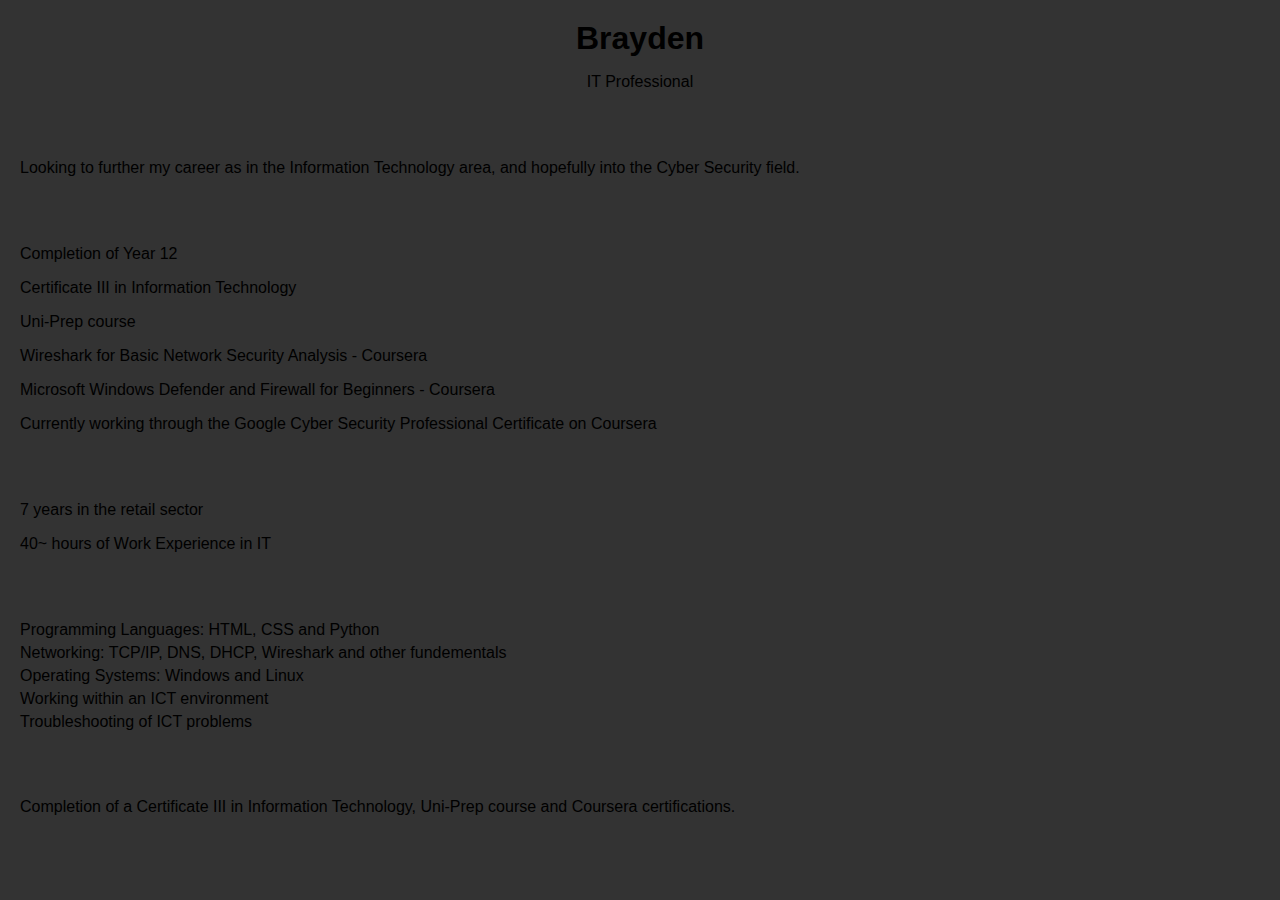
<file: index.html>
<!DOCTYPE html>
<html lang="en">

<head>
    <meta charset="UTF-8">
    <meta name="viewport" content="width=device-width, initial-scale=1.0">
    <link rel="stylesheet" href="styles.css">
    <title>Brayden - Up and coming Cyber Security Proessional</title>
</head>

<body>
    <header>
        <h1>Brayden</h1>
        <p>IT Professional</p>
    </header>

    <section id="about">
        <h2>About Me</h2>
        <p>Looking to further my career as in the Information Technology area, and hopefully into the Cyber Security field. </p>
    </section>

    <section id="education">
        <h2>Education</h2>
        <p>Completion of Year 12</p>
        <p>Certificate III in Information Technology</p>
        <p>Uni-Prep course</p>
        <p>Wireshark for Basic Network Security Analysis - Coursera</p>
        <p>Microsoft Windows Defender and Firewall for Beginners - Coursera</p>
        <p>Currently working through the Google Cyber Security Professional Certificate on Coursera</p>
    </section>

    <section id="experience">
        <h2>Work Experience</h2>
        <p>7 years in the retail sector</p>
        <p>40~ hours of Work Experience in IT</p>
    </section>

    <section id="skills">
        <h2>Skills</h2>
        <ul>
            <li>Programming Languages: HTML, CSS and Python</li>
            <li>Networking: TCP/IP, DNS, DHCP, Wireshark and other fundementals</li>
            <li>Operating Systems: Windows and Linux</li>
            <li>Working within an ICT environment</li>
            <li>Troubleshooting of ICT problems</li>
        </ul>
    </section>

    <section id="certifications">
        <h2>Certifications</h2>
        <p>Completion of a Certificate III in Information Technology, Uni-Prep course and Coursera certifications.</p>
    </section>
</body>

</html>
</file>
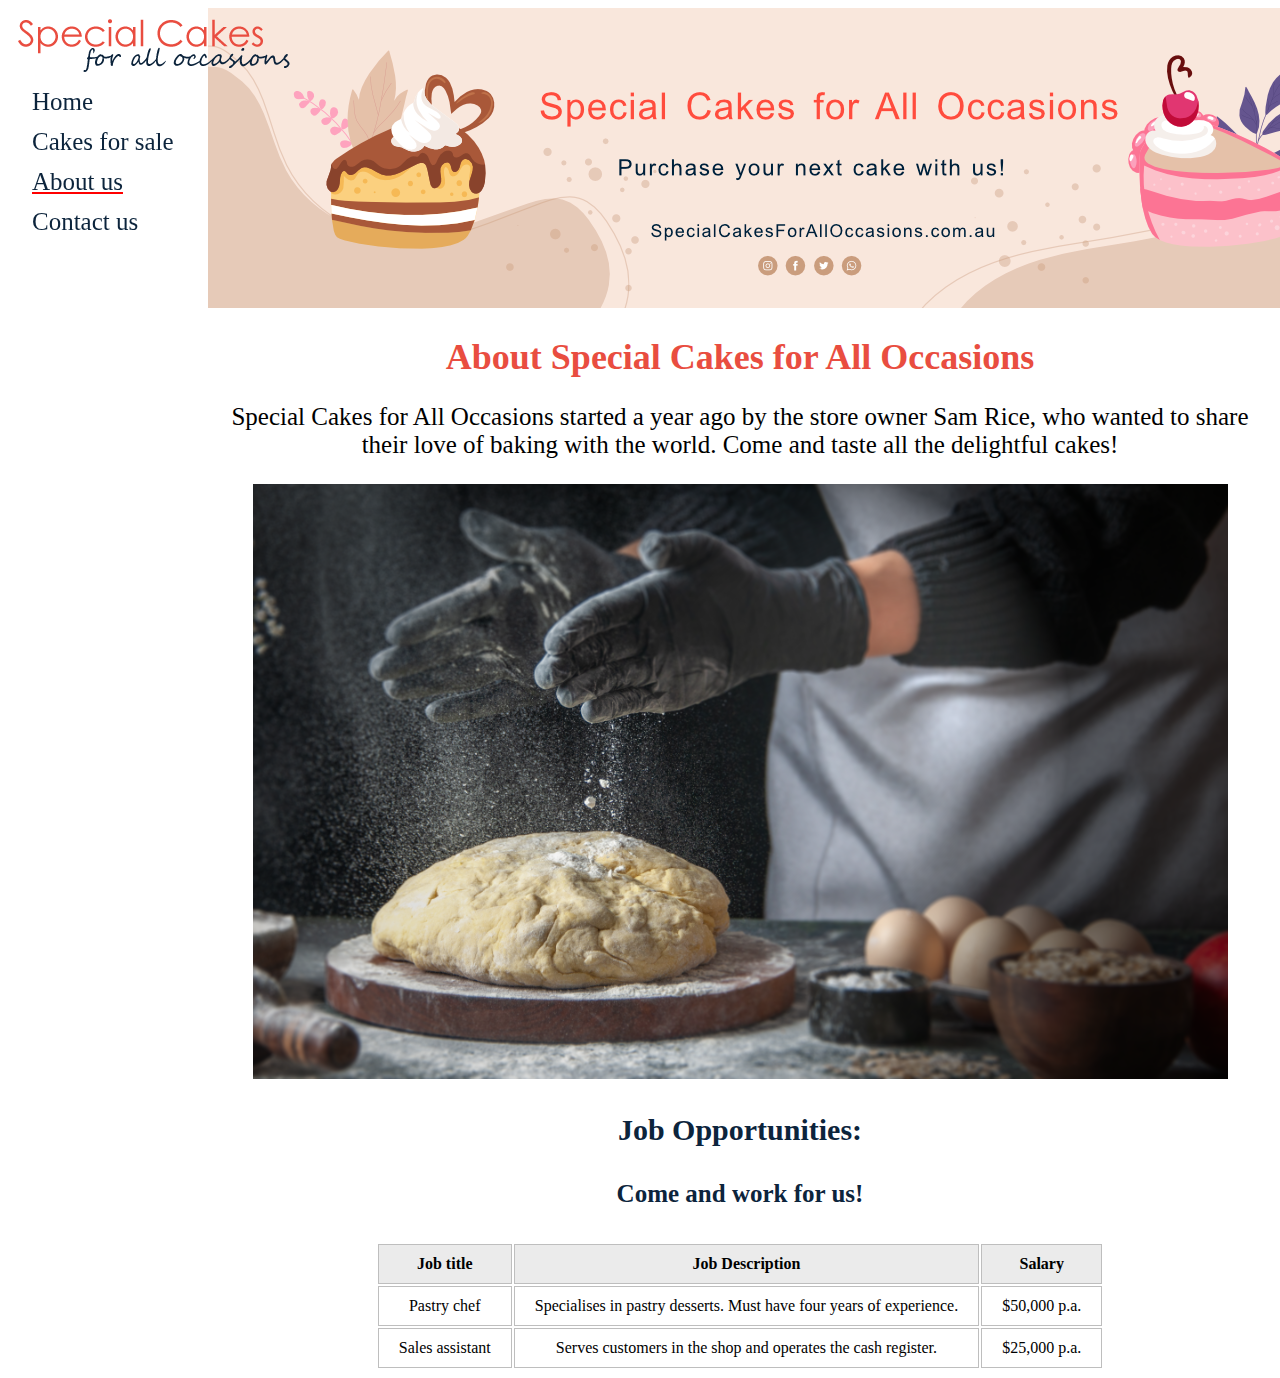
<file: about.html>
<!DOCTYPE html>
<html lang="en">

<head>
	<title> Home </title>
	<meta charset="UTF-8">
	<link rel="stylesheet" href="cakesforall.css">
	<meta name="viewport" content="width=device-width, initial-scale=1">
</head>
<div class="logo">
	<a href="home.html"> <img src="web_images/logo.png" alt="Cakes for all occasions banner/logo">
</div>
<body id="home">

      <div class="sidenav">
           <a href="home.html">Home</a>
           <a href="cakesforsale.html">Cakes for sale</a>
           <a href="about.html" id="current">About us</a>
           <a href="contact.html">Contact us</a>
      </div>

<div class="main">
<img src="web_images/modified_images/cakesforallbanner.png" alt="Special cakes for all occasions banner/logo">
        <h1> 
        	About Special Cakes for All Occasions
        </h1>
         <p>
	    Special Cakes for All Occasions started a year ago by the store owner Sam Rice, who wanted to share their love of baking with the world. Come and taste all the delightful cakes!
         </p>
<img src="web_images/modified_images/specialcakesabout.png" alt="Baker making dough">
         <h3> 
         Job Opportunities:
         </h3>
         <h4>
         Come and work for us!
         </h4>
  <table class="center">
  <tr>
    <th>Job title</th>
    <th>Job Description</th>
    <th>Salary</th>
  </tr>
  <tr>
    <td>Pastry chef</td>
    <td>Specialises in pastry desserts. Must have four years of experience.</td>
    <td>$50,000 p.a.</td>
  </tr>
  <tr>
    <td>Sales assistant</td>
    <td>Serves customers in the shop and operates the cash register.</td>
    <td>$25,000 p.a.</td>
  </tr>
</table>
<footer>
</footer>
</body>
</html>
</file>
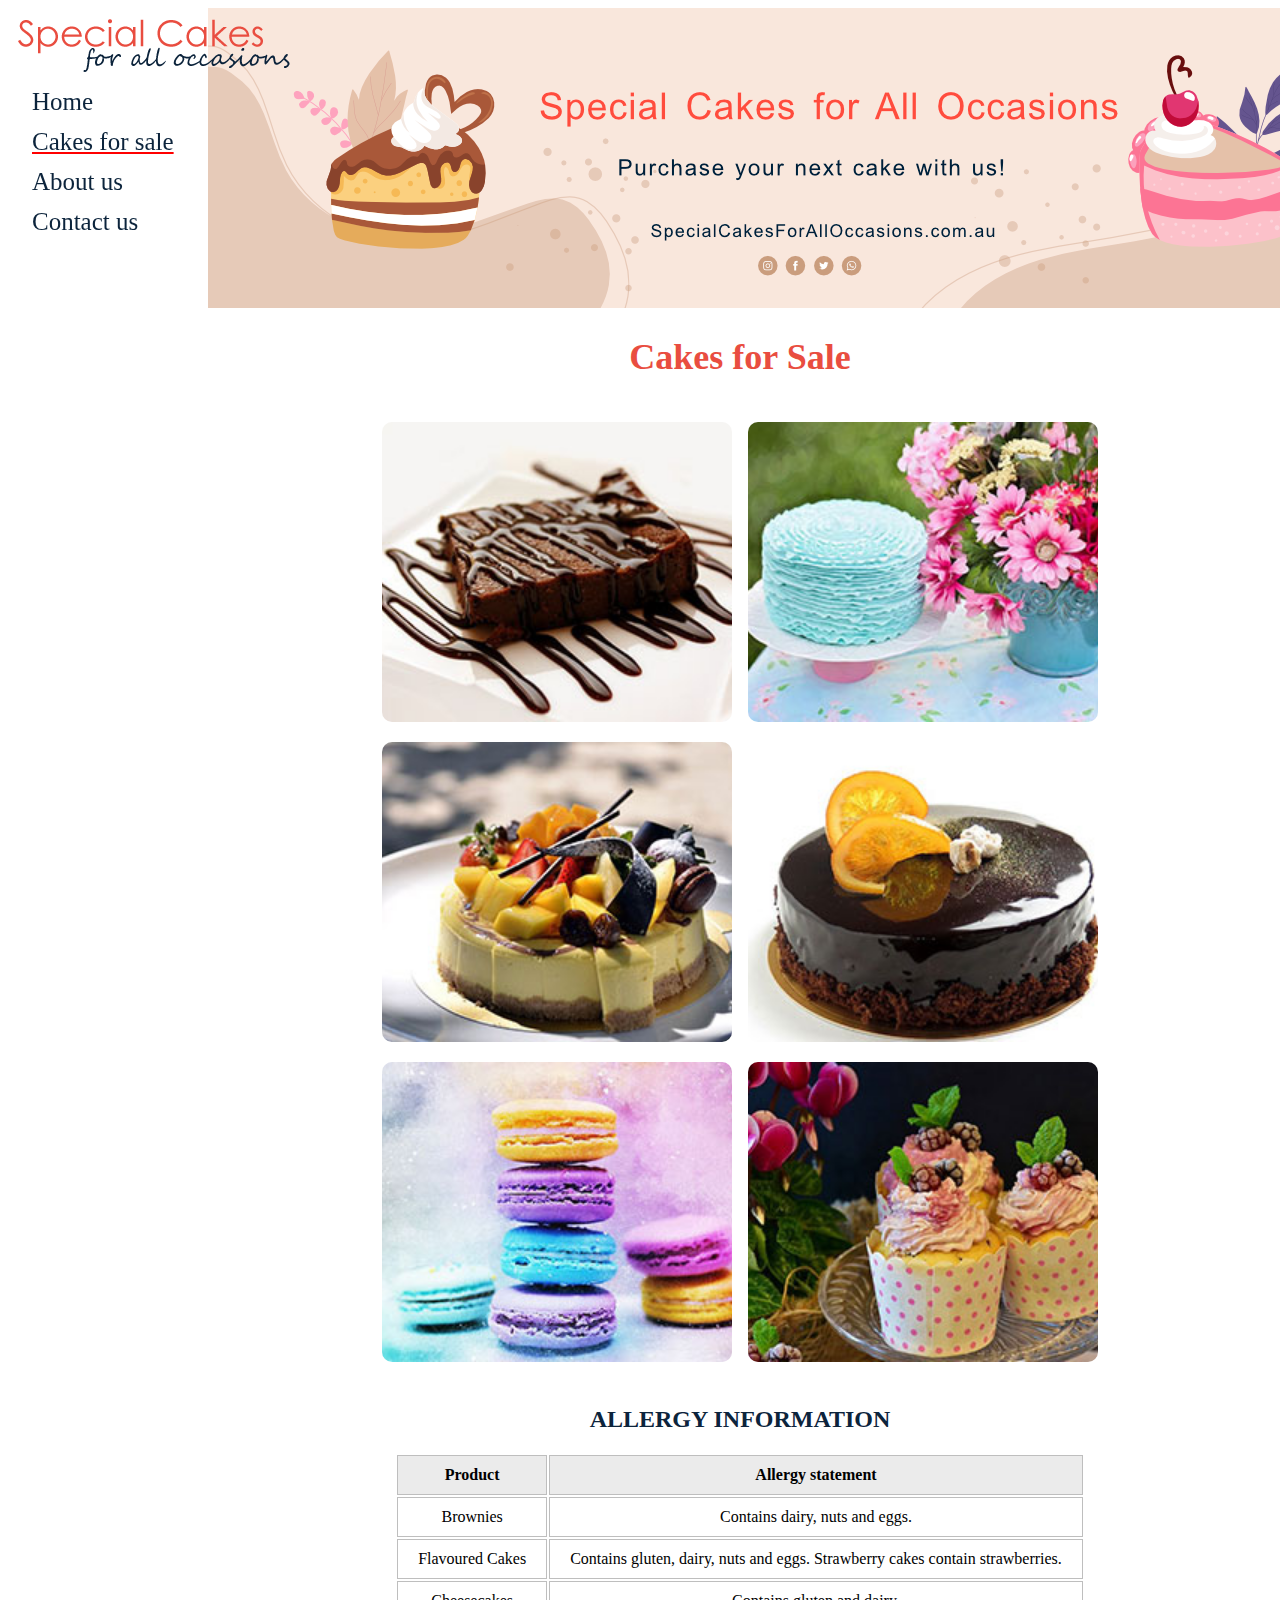
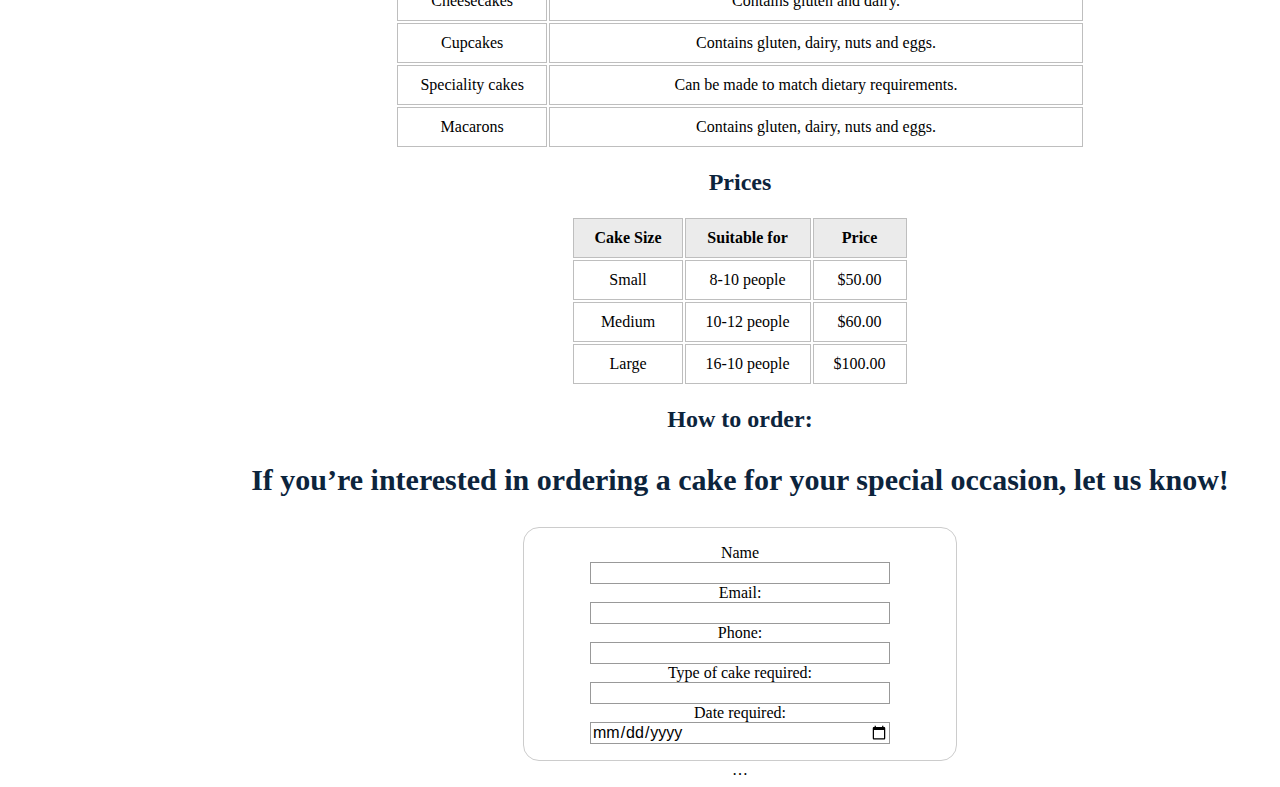
<file: cakesforsale.html>
<!DOCTYPE html>
<html lang="en">

<head>
	<title> Home </title>
	<meta charset="UTF-8">
	<link rel="stylesheet" href="cakesforall.css">
	<meta name="viewport" content="width=device-width, initial-scale=1">
</head>
<div class="logo">
	<a href="home.html"> <img src="web_images/logo.png" alt="Cakes for all occasions banner/logo">
</div>
<body id="home">
      <div class="sidenav">
           <a href="home.html">Home</a>
           <a href="cakesforsale.html" id="current">Cakes for sale</a>
           <a href="about.html">About us</a>
           <a href="contact.html">Contact us</a>
      </div>

<div class="main">
<img src="web_images/modified_images/cakesforallbanner.png" alt="Cakes for all occasions banner">
        <h1> 
        	Cakes for Sale
        </h1>
    <div class="gallery">
    <a href="web_images/large/brownie640.jpg"> <img src="web_images/small/brownie300.jpg">
    <a href="web_images/large/cakeIcing640.jpg"> <img src="web_images/small/cakeIcing300.jpg">
    <a href="web_images/large/cheeseCake640.jpg"> <img src="web_images/small/cheeseCake300.jpg">
    <a href="web_images/large/chocolateCake640.jpg"> <img src="web_images/small/chocolateCake300.jpg">
    <a href="web_images/large/macaron640.jpg"> <img src="web_images/small/macaron300.jpg">
    <a href="web_images/large/cupcake640.jpg"> <img src="web_images/small/cupcake300.jpg">
    </a>
</div>
<h2>
	ALLERGY INFORMATION
</h2>
 <table class="center">
  <tr>
    <th>Product</th>
    <th>Allergy statement</th>
  </tr>
  <tr>
    <td>Brownies</td>
    <td>Contains dairy, nuts and eggs.</td>
  </tr>
  <tr>
    <td>Flavoured Cakes</td>
    <td>Contains gluten, dairy, nuts and eggs. Strawberry cakes contain strawberries.</td>
  </tr>
  <tr>
    <td>Cheesecakes</td>
    <td>Contains gluten and dairy.</td>
  </tr>
    <tr>
    <td>Cupcakes</td>
    <td>Contains gluten, dairy, nuts and eggs.</td>
  </tr>
  <tr>
    <td>Speciality cakes</td>
    <td>Can be made to match dietary requirements.</td>
  </tr>
  <tr>
    <td>Macarons</td>
    <td>Contains gluten, dairy, nuts and eggs.</td>
  </tr>
</table> 
<h2>Prices</h2>
 <table class="center">
  <tr>
    <th>Cake Size</th>
    <th>Suitable for</th>
    <th>Price</th>
  </tr>
  <tr>
    <td>Small</td>
    <td>8-10 people</td>
    <td>$50.00</td>
  </tr>
  <tr>
    <td>Medium</td>
    <td>10-12 people</td>
    <td>$60.00</td>
  </tr>
  <tr>
    <td>Large</td>
    <td>16-10 people</td>
    <td>$100.00</td>
  </tr>
</table> 
<h2> How to order: </h2>
<h3> If you’re interested in ordering a cake for your special occasion, let us know! </h3>
<form action="mailto:Cakesforall@email.com" method="post">
Name <br><input type="text" name="name"> </br>
Email: <br><input type="text" name="email"> </br>
Phone: <br><input type="number" name="phone"> </br>
Type of cake required: <br><input type="text" name="cake"> </br>
Date required: <br><input type="date" name="date"> </br>
</form>

    …
  </ul>
</form>


<footer>
</footer>
</body>
</html>
</file>
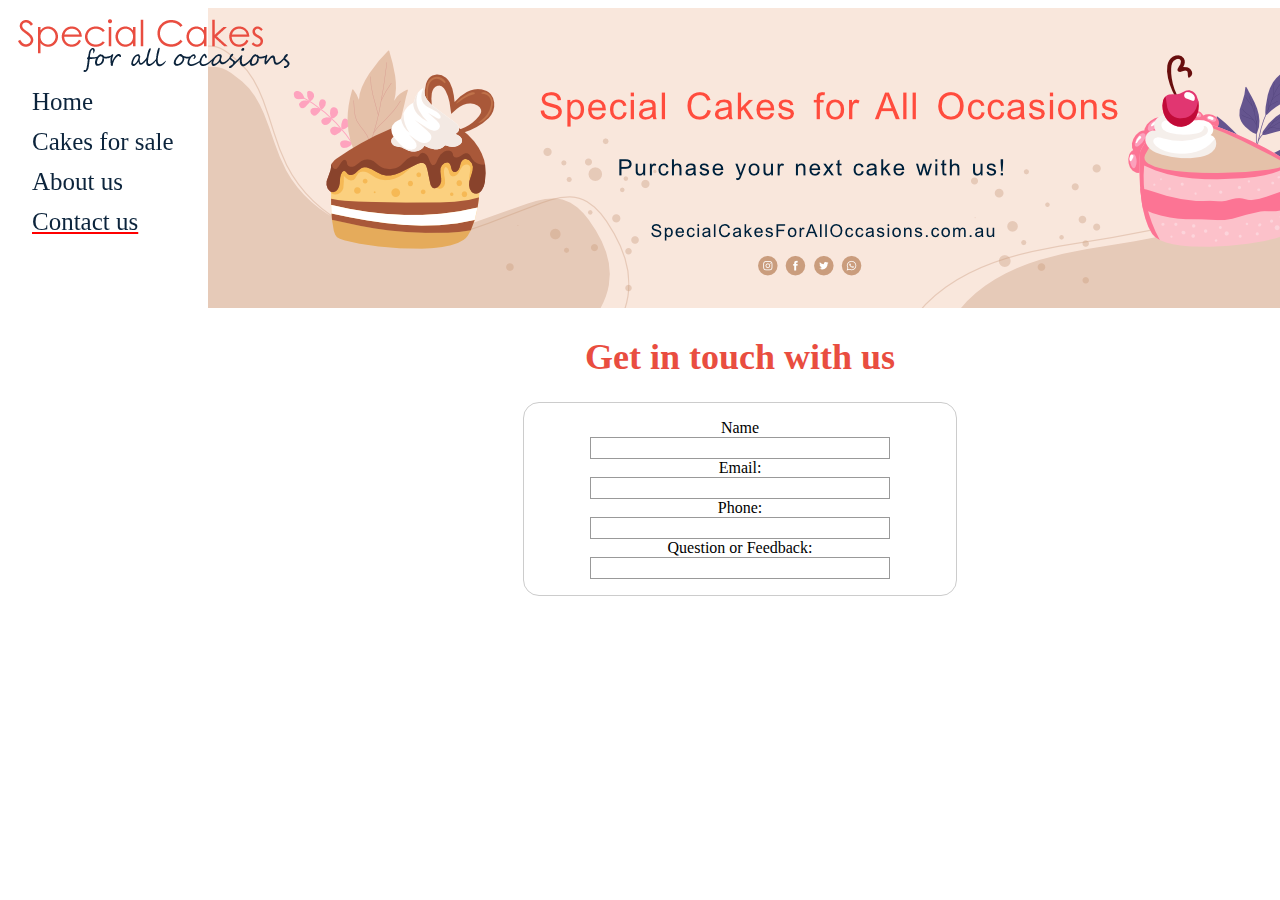
<file: contact.html>
<!DOCTYPE html>
<html lang="en">

<head>
	<title> Home </title>
	<meta charset="UTF-8">
	<link rel="stylesheet" href="cakesforall.css">
	<meta name="viewport" content="width=device-width, initial-scale=1">
</head>
<div class="logo">
	<a href="home.html"> <img src="web_images/logo.png" alt="Cakes for all occasions banner/logo">
</div>
<body id="home">

      <div class="sidenav">
           <a href="home.html">Home</a>
           <a href="cakesforsale.html">Cakes for sale</a>
           <a href="about.html">About us</a>
           <a href="contact.html" id="current">Contact us</a>
      </div>

<div class="main">
<img src="web_images/modified_images/cakesforallbanner.png" alt="Cakes for all occasions banner/logo">
        <h1> 
        	Get in touch with us
        </h1>
<form action="mailto:Cakesforall@email.com" method="post">
Name <br><input type="text" name="name"> </br>
Email: <br><input type="text" name="email"> </br>
Phone: <br><input type="number" name="phone"> </br>
Question or Feedback: <br><input type="text" name="feedback"> </br>
</form>
<footer>
</footer>
</body>
</html>
</file>
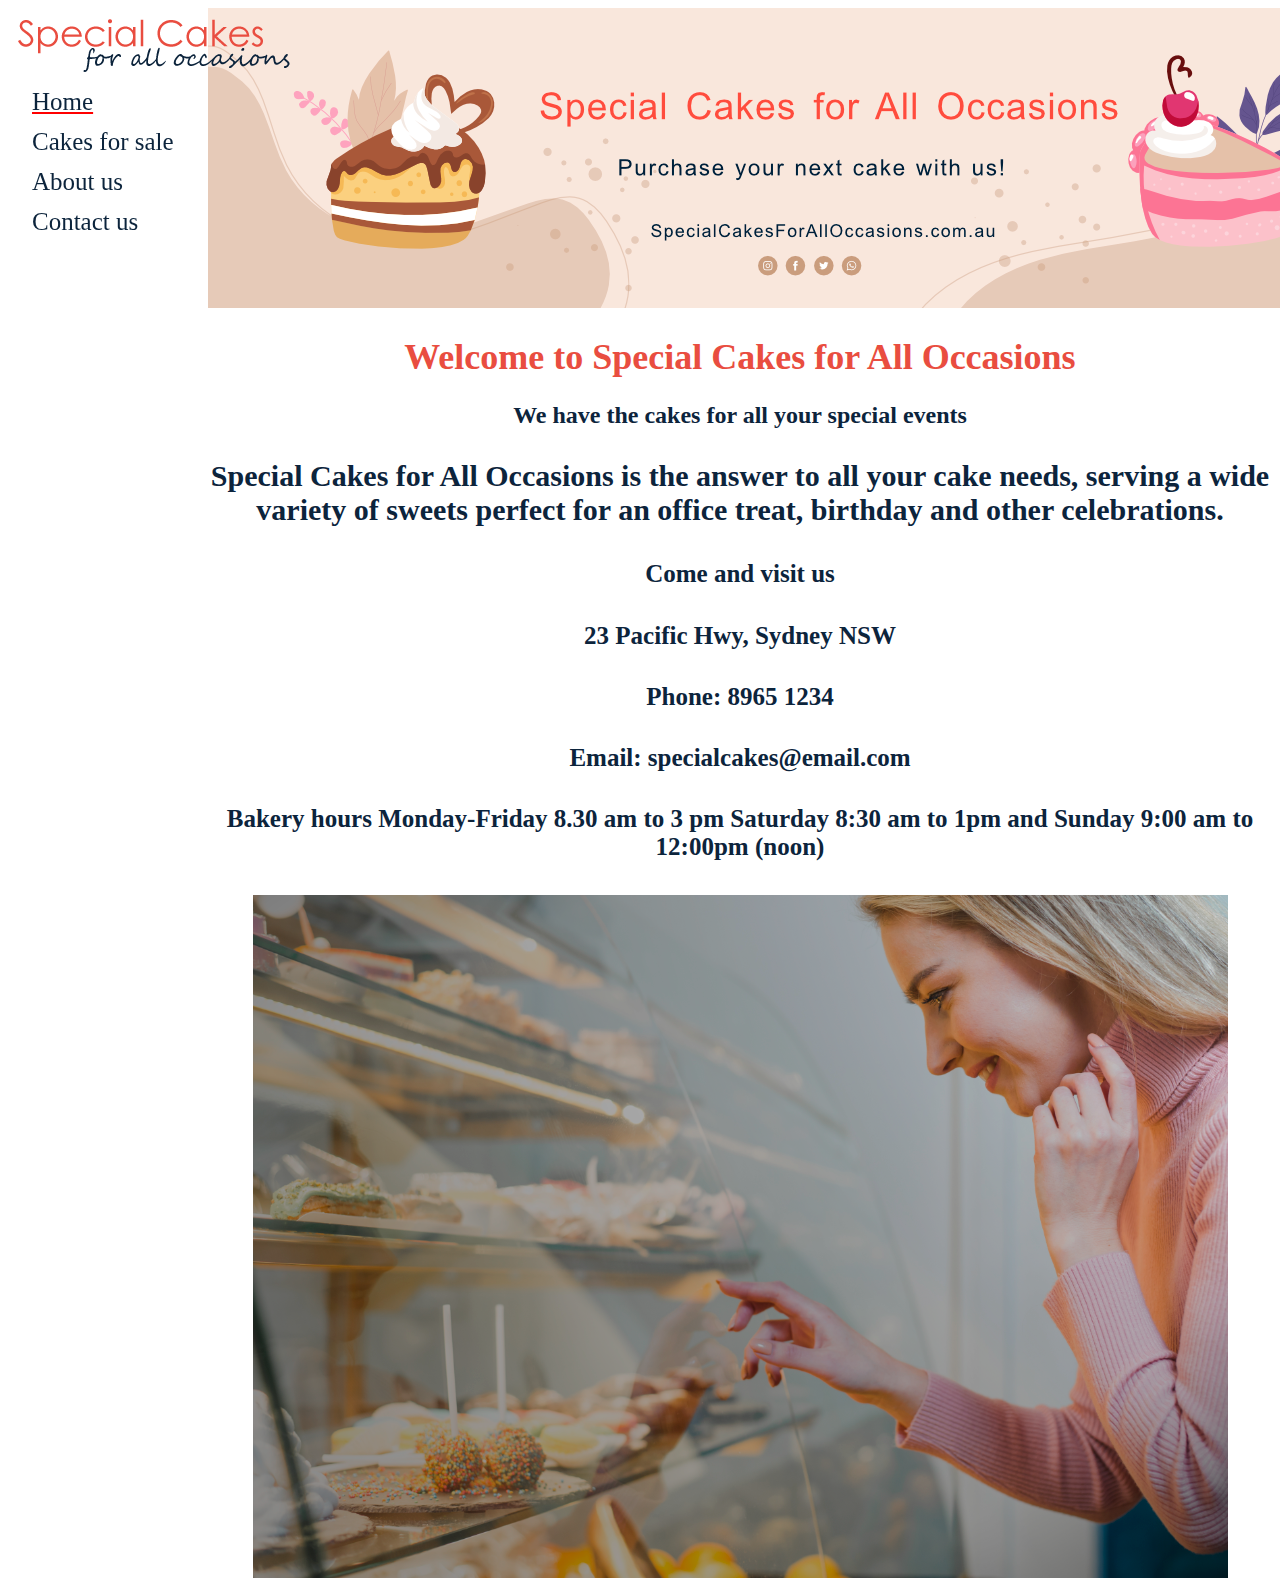
<file: home.html>
<!DOCTYPE html>
<html lang="en">

<head>
	<title> Home </title>
	<meta charset="UTF-8">
	<link rel="stylesheet" href="cakesforall.css">
	<meta name="viewport" content="width=device-width, initial-scale=1">
</head>
<div class="logo">
	<a href="home.html"> <img src="web_images/logo.png" alt="Cakes for all occasions banner/logo">
</div>
<body id="home">

      <div class="sidenav">
           <a href="home.html" id="current">Home</a>
           <a href="cakesforsale.html">Cakes for sale</a>
           <a href="about.html">About us</a>
           <a href="contact.html">Contact us</a>
      </div>

<div class="main">
<img src="web_images/modified_images/cakesforallbanner.png" alt="Special cakes for all occasions banner/logo">
        <h1> 
        	Welcome to Special Cakes for All Occasions
        </h1>
              <h2>
	          We have the cakes for all your special events
             </h2>
                    <h3> 
                    	Special Cakes for All Occasions is the answer to all your cake needs, serving a wide variety of sweets perfect for an office treat, birthday and other celebrations.
                    </h3>
                       <h4>
                        Come and visit us
                       </h4>
                       <h4>
                       	23 Pacific Hwy, Sydney NSW
                       </h4>
                       <h4>
                       	Phone: 8965 1234
                       </h4>
                       <h4>
                       	Email: specialcakes@email.com
                       </h4>
                            <h4>
                            Bakery hours
                            Monday-Friday 8.30 am to 3 pm
                            Saturday 8:30 am to 1pm and Sunday 9:00 am to 12:00pm (noon)
                            </h4>
<img src="web_images/modified_images/specialcakeshome.png" alt="Glass cabinet with cakes">
<footer>
</footer>
</body>
</html>
</file>
<file: styles.css>
body {
    font-family: Arial, sans-serif;
    margin: 20px;
    background-color: #333;
    
}

header {
    text-align: center;
}

h1 {
    margin: 0;
    background-color: #333;
}

h2 {
    color: #333;
    background-color: #333;
}

section {
    margin-bottom: 20px;
}

ul {
    list-style-type: none;
    padding: 0;
}

li {
    margin-bottom: 5px;
}
</file>
<file: cakesforall.css>
@media print {
	body { font-family: Arial;}
}
.logo {
	position: fixed;
}
.sidenav {
  height: 100%;
  width: 200px;
  position: fixed;
  z-index: 1;
  top: 50px;
  left: 0;
  overflow-x: hidden;
  padding-top: 20px;
}
.sidenav a {
  padding: 6px 6px 6px 32px;
  text-decoration: none;
  font-size: 25px;
  color: #0C243C;
  display: block;
}

.sidenav a:hover {
  color: #E94D40;
}
#current {
text-decoration: underline;
text-decoration-color: red;
}
.main {
  margin-left: 200px;
  align-content: center;
  text-align: center;
}
h1 {
  font-size: 36px;
  color: #E94D40;
}
h2 {
  color: #0C243C;
}
h3 {
  color: #0C243C;
  font-size: 30px;
}
h4 {
  color: #0C243C;
  font-size: 25px;
}
h5 {
  color: #0C243C;
}
p {
  line-height: 150%
  color: #0C243C;
  font-size: 25px;
}
footer {
	color: E94D40;
}
.gallery {
  display: flex;
  flex-direction: row;
  flex-wrap: wrap;
  justify-content: center;
  align-items: center;
  gap: 16px;
  max-width: 1400px;
  margin-left: auto;
  margin-right: auto;
  padding: 20px 10px;
}

.gallery img {
  width: 100%;
  max-width: 350px;
  height: 300px;
  object-fit: cover;
  border-radius: 10px;
}
}
Table {
  font-size: 0.8;
}

td, th {
  border: 1px solid rgb(190,190,190);
  padding: 10px 20px;
}

th {
  background-color: rgb(235,235,235);
}
.center {
  margin-left: auto;
  margin-right: auto;
}
form {
  margin: 0 auto;
  width: 400px;
  padding: 1em;
  border: 1px solid #ccc;
  border-radius: 1em;
}

ul {
  list-style: none;
  padding: 0;
  margin: 0;
}

form li + li {
  margin-top: 1em;
}

label {
  display: inline-block;
  width: 90px;
  text-align: right;
}

input,
textarea {
  font: 1em sans-serif;

  width: 300px;
  box-sizing: border-box;

  border: 1px solid #999;
}

input:focus,
textarea:focus {
  border-color: #000;
}

textarea {
  vertical-align: top;

  height: 5em;
}

.button {
  padding-left: 90px; /* same size as the label elements */
}

button {
  margin-left: 0.5em;
}
</file>
